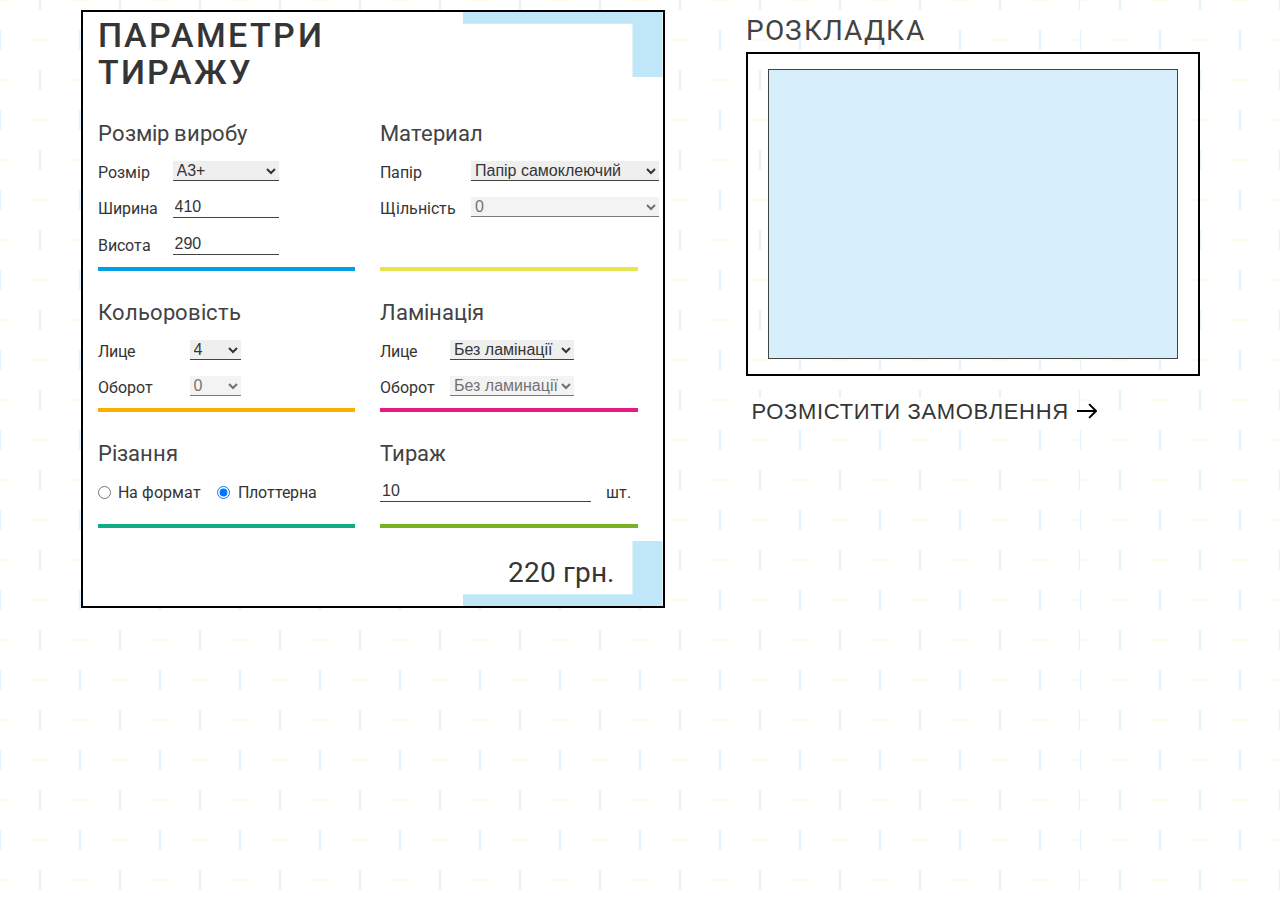
<file: index.html>
<!DOCTYPE html>
<html lang="en">

<head>
    <meta charset="UTF-8">
    <meta http-equiv="X-UA-Compatible" content="IE=edge">
    <meta name="viewport" content="width=device-width, initial-scale=1.0">
    <title>Калькулятор</title>
    <link rel="preconnect" href="https://fonts.googleapis.com">
    <link rel="preconnect" href="https://fonts.gstatic.com" crossorigin>
    <link
        href="https://fonts.googleapis.com/css2?family=Roboto:ital,wght@0,300;0,400;0,500;0,700;1,100;1,300;1,400;1,500;1,700&display=swap"
        rel="stylesheet">
    <link rel="stylesheet" href="css/calc.css">
</head>

<body>
    <form action="lol.php" id="form">
        <section class="parameters-wrap">
            <h1>Параметри <br>тиражу</h1>
            <section class="parameters">
                <div class="parameters-sub">
                    <h3>Розмір виробу</h3>
                    <label for="size">Розмір</label>
                    <select id="size" name="size" value="Размер">
                        <option value="А3+" calc="0">А3+</option>
                        <option value="Свой размер" calc="0">Свій розмір</option>
                    </select>
                    <label for="width">Ширина</label>
                    <input type="number" id="width" name="width" value="440" onkeyup=enforceMinMax(this)>
                    <label for="height">Висота</label>
                    <input type="number" id="height" name="height" value="310" onkeyup=enforceMinMax(this)>
                </div>

                <div class="parameters-sub">
                    <h3>Материал</h3>
                    <label for="paper">Папір</label>
                    <select id="paper" name="paper" value="Бумага">
                        <option value="Рафалтак" calc="8">Папір самоклеючий</option>
                        <option value="Офсетный" disabled="true" calc="0">Офсетний (глянцевий)</option>
                        <option value="Офсетный (матовая)" calc="0">Офсетний (матовий)</option>
                        <option value="Оракл Белый" calc="20">Плівка біла</option>
                        <option value="Оракл Прозрачный" calc="20">Плівка прозора</option>
                    </select>
                    <label for="dencity">Щільність</label>
                    <select id="dencity" name="dencity" value="Плотность">
                        <option value="0" calc="0" disabled>0</option>
                        <option value="80" calc="1">80</option>
                        <option value="130" calc="2">130</option>
                        <option value="150" calc="3">150</option>
                        <option value="200" calc="4">200</option>
                        <option value="250" calc="5">250</option>
                        <option value="300" calc="8">300</option>
                    </select>
                </div>

                <div class="parameters-sub">
                    <h3>Кольоровість</h3>
                    <label for="front">Лице</label>
                    <select id="front" name="front" value="Лицо">
                        <option value="1" calc="5">1</option>
                        <option value="4" selected calc="8">4</option>
                    </select>
                    <label for="back">Оборот</label>
                    <select id="back" name="back" value="Оборот">
                        <option value="0" calc="0">0</option>
                        <option value="1" calc="5">1</option>
                        <option value="4" calc="8">4</option>
                    </select>
                </div>

                <div class="parameters-sub">
                    <h3>Ламінація</h3>
                    <label for="front2">Лице</label>
                    <select id="front2" name="front2" value="Лицо">
                        <option value="Без ламинации" calc="0">Без ламінації</option>
                        <option value="Глянцевая" calc="6">Глянцева</option>
                        <option value="Матовая" calc="6">Матова</option>
                    </select>
                    <label for="back2">Оборот</label>
                    <select id="back2" name="back2" value="Оборот">
                        <option value="Без ламинации" calc="0">Без ламинації</option>
                        <option value="Глянцевая" calc="6">Глянцева</option>
                        <option value="Матовая" calc="6">Матова</option>
                    </select>
                </div>

                <div class="parameters-sub porezka">
                    <h3>Різання</h3>
                    <div>
                        <input type="radio" id="format" name="format" value="На формат" calc="3">
                        <label for="format">На формат</label><br>
                        <input type="radio" id="ploternaya" name="format" value="Плоттерная" calc="6">
                        <label for="ploternaya" checked>Плоттерна</label><br>
                    </div>
                </div>

                <div class="parameters-sub">
                    <h3>Тираж</h3>
                    <input type="number" id="circulation" name="circulation" value="10" min="1">
                    <label for="circulation">шт.</label><br>
                </div>
                <p></p>
                <p id="price">100 грн.</p>
            </section>
        </section>

        <section class="visual">
            <h2>Розкладка</h2>
            <div class="raskladka">
                <div class="innerRaskladka"></div>
            </div>
            <input id="submit" type="submit" id="submit" value="Розмістити замовлення"></input>
            <label for="submit">
                <img src="pictures/arror.svg" />

            </label>
        </section>
    </form>

    <script src="calc.js" defer></script>
</body>

</html>
</file>
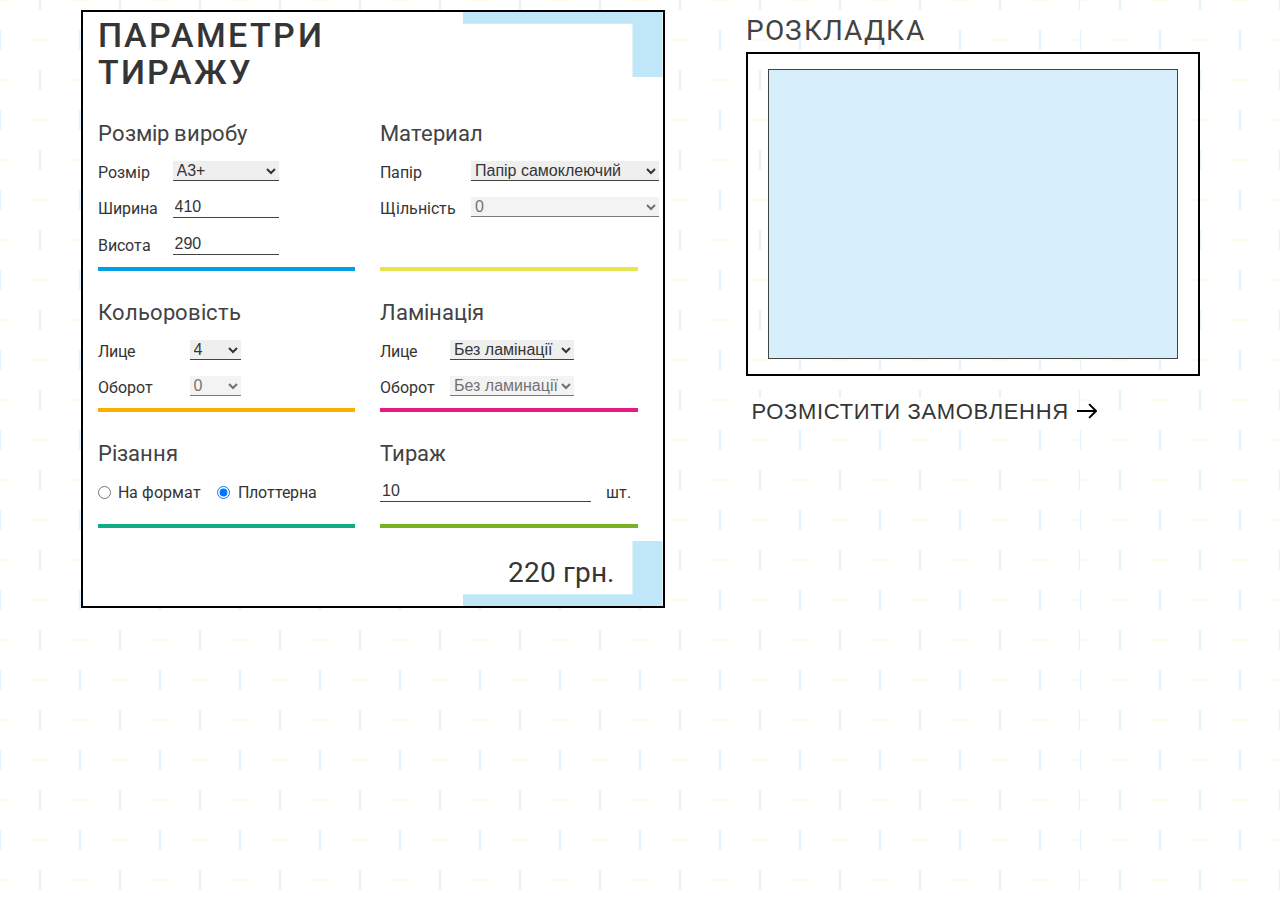
<file: calc.html>
<!DOCTYPE html>
<html lang="en">

<head>
    <meta charset="UTF-8">
    <meta http-equiv="X-UA-Compatible" content="IE=edge">
    <meta name="viewport" content="width=device-width, initial-scale=1.0">
    <title>Калькулятор</title>
    <link rel="preconnect" href="https://fonts.googleapis.com">
    <link rel="preconnect" href="https://fonts.gstatic.com" crossorigin>
    <link
        href="https://fonts.googleapis.com/css2?family=Roboto:ital,wght@0,300;0,400;0,500;0,700;1,100;1,300;1,400;1,500;1,700&display=swap"
        rel="stylesheet">
    <link rel="stylesheet" href="css/calc.css">
</head>

<body>
    <form action="lol.php" id="form">
        <section class="parameters-wrap">
            <h1>Параметри <br>тиражу</h1>
            <section class="parameters">
                <div class="parameters-sub">
                    <h3>Розмір виробу</h3>
                    <label for="size">Розмір</label>
                    <select id="size" name="size" value="Размер">
                        <option value="А3+" calc="0">А3+</option>
                        <option value="Свой размер" calc="0">Свій розмір</option>
                    </select>
                    <label for="width">Ширина</label>
                    <input type="number" id="width" name="width" value="440" onkeyup=enforceMinMax(this)>
                    <label for="height">Висота</label>
                    <input type="number" id="height" name="height" value="310" onkeyup=enforceMinMax(this)>
                </div>

                <div class="parameters-sub">
                    <h3>Материал</h3>
                    <label for="paper">Папір</label>
                    <select id="paper" name="paper" value="Бумага">
                        <option value="Рафалтак" calc="8">Папір самоклеючий</option>
                        <option value="Офсетный" disabled="true" calc="0">Офсетний (глянцевий)</option>
                        <option value="Офсетный (матовая)" calc="0">Офсетний (матовий)</option>
                        <option value="Оракл Белый" calc="20">Плівка біла</option>
                        <option value="Оракл Прозрачный" calc="20">Плівка прозора</option>
                    </select>
                    <label for="dencity">Щільність</label>
                    <select id="dencity" name="dencity" value="Плотность">
                        <option value="0" calc="0" disabled>0</option>
                        <option value="80" calc="1">80</option>
                        <option value="130" calc="2">130</option>
                        <option value="150" calc="3">150</option>
                        <option value="200" calc="4">200</option>
                        <option value="250" calc="5">250</option>
                        <option value="300" calc="8">300</option>
                    </select>
                </div>

                <div class="parameters-sub">
                    <h3>Кольоровість</h3>
                    <label for="front">Лице</label>
                    <select id="front" name="front" value="Лицо">
                        <option value="1" calc="5">1</option>
                        <option value="4" selected calc="8">4</option>
                    </select>
                    <label for="back">Оборот</label>
                    <select id="back" name="back" value="Оборот">
                        <option value="0" calc="0">0</option>
                        <option value="1" calc="5">1</option>
                        <option value="4" calc="8">4</option>
                    </select>
                </div>

                <div class="parameters-sub">
                    <h3>Ламінація</h3>
                    <label for="front2">Лице</label>
                    <select id="front2" name="front2" value="Лицо">
                        <option value="Без ламинации" calc="0">Без ламінації</option>
                        <option value="Глянцевая" calc="6">Глянцева</option>
                        <option value="Матовая" calc="6">Матова</option>
                    </select>
                    <label for="back2">Оборот</label>
                    <select id="back2" name="back2" value="Оборот">
                        <option value="Без ламинации" calc="0">Без ламинації</option>
                        <option value="Глянцевая" calc="6">Глянцева</option>
                        <option value="Матовая" calc="6">Матова</option>
                    </select>
                </div>

                <div class="parameters-sub porezka">
                    <h3>Різання</h3>
                    <div>
                        <input type="radio" id="format" name="format" value="На формат" calc="3">
                        <label for="format">На формат</label><br>
                        <input type="radio" id="ploternaya" name="format" value="Плоттерная" calc="6">
                        <label for="ploternaya" checked>Плоттерна</label><br>
                    </div>
                </div>

                <div class="parameters-sub">
                    <h3>Тираж</h3>
                    <input type="number" id="circulation" name="circulation" value="10" min="1">
                    <label for="circulation">шт.</label><br>
                </div>
                <p></p>
                <p id="price">100 грн.</p>
            </section>
        </section>

        <section class="visual">
            <h2>Розкладка</h2>
            <div class="raskladka">
                <div class="innerRaskladka"></div>
            </div>
            <input id="submit" type="submit" id="submit" value="Розмістити замовлення"></input>
            <label for="submit">
                <img src="pictures/arror.svg" />

            </label>
        </section>
    </form>

    <script src="calc.js" defer></script>
</body>

</html>
</file>
<file: css/calc.css>
html,
body,
div,
span,
applet,
object,
iframe,
h1,
h2,
h3,
h4,
h5,
h6,
p,
blockquote,
pre,
a,
abbr,
acronym,
address,
big,
cite,
code,
del,
dfn,
em,
img,
ins,
kbd,
q,
s,
samp,
small,
strike,
strong,
sub,
sup,
tt,
var,
b,
u,
i,
center,
dl,
dt,
dd,
ol,
ul,
li,
fieldset,
form,
label,
legend,
table,
caption,
tbody,
tfoot,
thead,
tr,
th,
td,
article,
aside,
canvas,
details,
embed,
figure,
figcaption,
footer,
header,
hgroup,
menu,
nav,
output,
ruby,
section,
summary,
time,
mark,
audio,
video {
  margin: 0;
  padding: 0;
  border: 0;
  font-size: 100%;
  font: inherit;
  vertical-align: baseline;
}

/* HTML5 display-role reset for older browsers */
article,
aside,
details,
figcaption,
figure,
footer,
header,
hgroup,
menu,
nav,
section {
  display: block;
}

body {
  line-height: 1;
  min-width: 600px;
}

ol,
ul {
  list-style: none;
}

blockquote,
q {
  quotes: none;
}

blockquote:before,
blockquote:after,
q:before,
q:after {
  content: "";
  content: none;
}

table {
  border-collapse: collapse;
  border-spacing: 0;
}

html {
  font-size: 62.5%;
  min-width: 600px;
}

body {
  font-family: "Roboto", sans-serif;
  background-image: url("/pictures/background.jpg");
}

#form {
  display: flex;
  justify-content: space-around;
  margin: auto;
  width: 100%;
  max-width: 1200px;
  padding: 1em;
}

.parameters-wrap {
  position: relative;
  border: 2px solid black;
  padding: 0.5em 1.5em;
  background-color: white;
}
.parameters-wrap::before {
  position: absolute;
  content: "";
  top: 0;
  right: 0;
  width: 200px;
  height: 65px;
  background-color: rgba(0, 158, 227, 0.25);
  -webkit-clip-path: polygon(0 0, 100% 0, 100% 100%, 85% 100%, 85% 18%, 0 18%);
          clip-path: polygon(0 0, 100% 0, 100% 100%, 85% 100%, 85% 18%, 0 18%);
}
.parameters-wrap::after {
  position: absolute;
  content: "";
  bottom: 0;
  right: 0;
  width: 200px;
  height: 65px;
  background-color: rgba(0, 158, 227, 0.25);
  -webkit-clip-path: polygon(0 0, 100% 0, 100% 100%, 85% 100%, 85% 18%, 0 18%);
          clip-path: polygon(0 0, 100% 0, 100% 100%, 85% 100%, 85% 18%, 0 18%);
  transform: rotateX(180deg);
}
.parameters-wrap h1 {
  font-weight: 500;
  font-size: 3.4rem;
  letter-spacing: 0.07em;
  line-height: 1.1em;
  text-transform: uppercase;
  color: #353535;
  font-style: normal;
}

.parameters {
  max-width: 550px;
  display: grid;
  -moz-column-gap: 1.5em;
       column-gap: 1.5em;
  grid-template-columns: repeat(2, minmax(20rem, 1fr));
}

.parameters-sub {
  position: relative;
  display: grid;
  grid-template-columns: auto auto;
  -moz-column-gap: 1.5em;
       column-gap: 1.5em;
  align-content: start;
  justify-content: start;
  margin: 2.5em 2.5em 0 0;
}
.parameters-sub::after {
  position: absolute;
  bottom: 0;
  left: 0;
  content: "";
  width: calc(100% + 1.5em);
  height: 4px;
}
.parameters-sub:nth-of-type(1)::after {
  background-color: #009ee3;
}
.parameters-sub:nth-of-type(2)::after {
  background-color: #e7e44e;
}
.parameters-sub:nth-of-type(3)::after {
  background-color: #f9ae00;
}
.parameters-sub:nth-of-type(4)::after {
  background-color: #e61a85;
}
.parameters-sub:nth-of-type(5)::after {
  background-color: #13ab86;
}
.parameters-sub:nth-of-type(6)::after {
  background-color: #7ab127;
}
.parameters-sub h3 {
  grid-column: 1/3;
  margin-bottom: 0.5em;
  font-size: 2.2rem;
  line-height: 1.5em;
  color: #434343;
}
.parameters-sub label {
  font-size: 1.6rem;
  line-height: 1.5em;
  color: #353535;
}

.porezka {
  grid-template-columns: 1fr;
}
.porezka div {
  display: flex;
  align-items: center;
  justify-content: space-between;
}
.porezka div input {
  margin: 0;
}

input,
select {
  border: none;
  outline: none;
  margin-bottom: 1em;
  font-size: 1.6rem;
  color: #353535;
  border-bottom: 1px solid #434343;
}

#price {
  justify-self: right;
  padding: 1.1em 1.2em 0.5em 0;
  font-size: 2.8rem;
  font-weight: 400;
  color: #353535;
}

.visual h2 {
  font-style: normal;
  font-weight: 400;
  font-size: 2.8rem;
  line-height: 1.5em;
  letter-spacing: 0.05em;
  text-transform: uppercase;
  color: #434343;
}

.raskladka {
  position: relative;
  aspect-ratio: 1.40625/1;
  width: 450px;
  border: 2px solid black;
}
.raskladka h2 {
  font-style: normal;
  font-weight: 500;
  font-size: 36px;
  line-height: 42px;
  letter-spacing: 0.05em;
  text-transform: uppercase;
}

.innerRaskladka {
  position: absolute;
  display: flex;
  flex-wrap: wrap;
  justify-content: center;
  align-items: center;
  gap: 2px;
  box-sizing: border-box;
  left: 50%;
  top: 50%;
  transform: translate(-50%, -50%);
  background-color: white;
}
.innerRaskladka div {
  box-sizing: border-box;
  background-color: #d6effb;
  border: 1px solid #434343;
}

#submit {
  cursor: pointer;
  margin-top: 1em;
  border: none;
  outline: none;
  background-color: white;
  font-size: 2.2rem;
  letter-spacing: 0.03em;
  text-transform: uppercase;
}

@media only screen and (max-width: 1000px) {
  form {
    display: grid !important;
  }
}/*# sourceMappingURL=calc.css.map */
</file>
